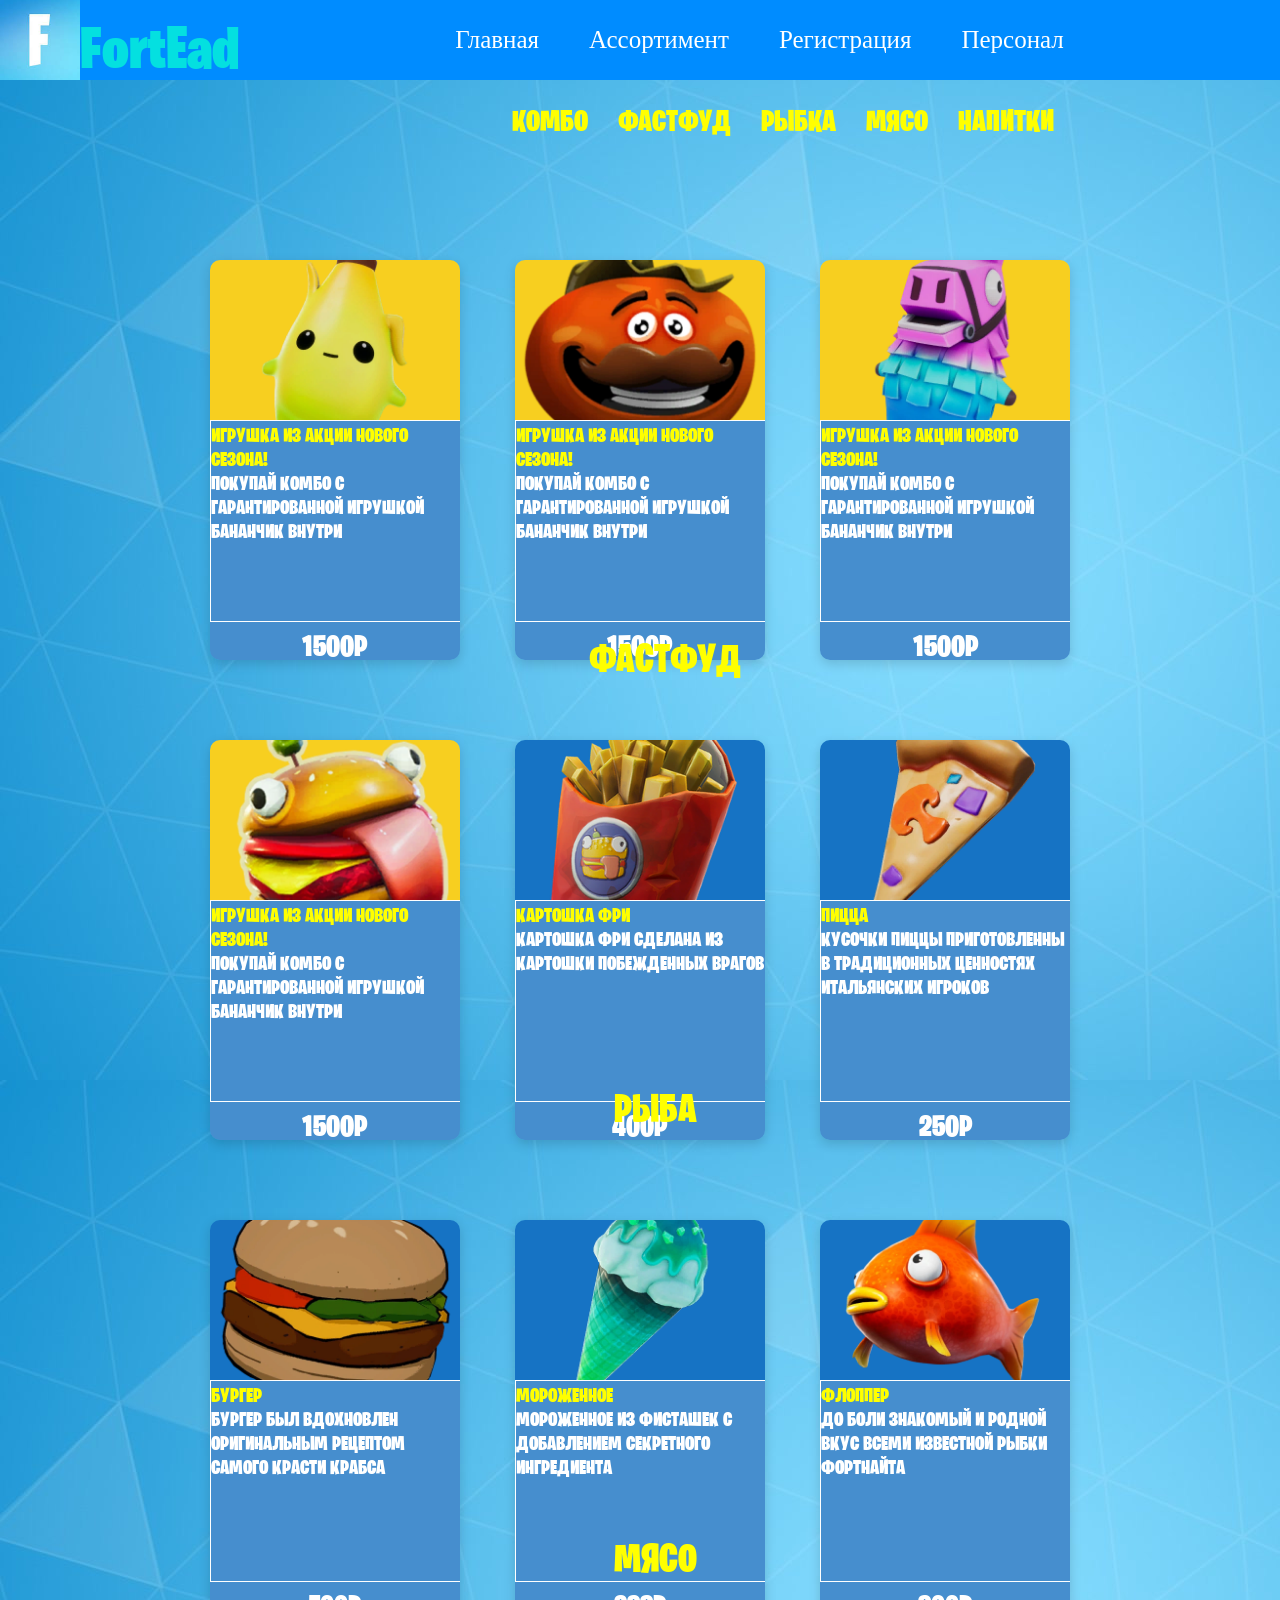
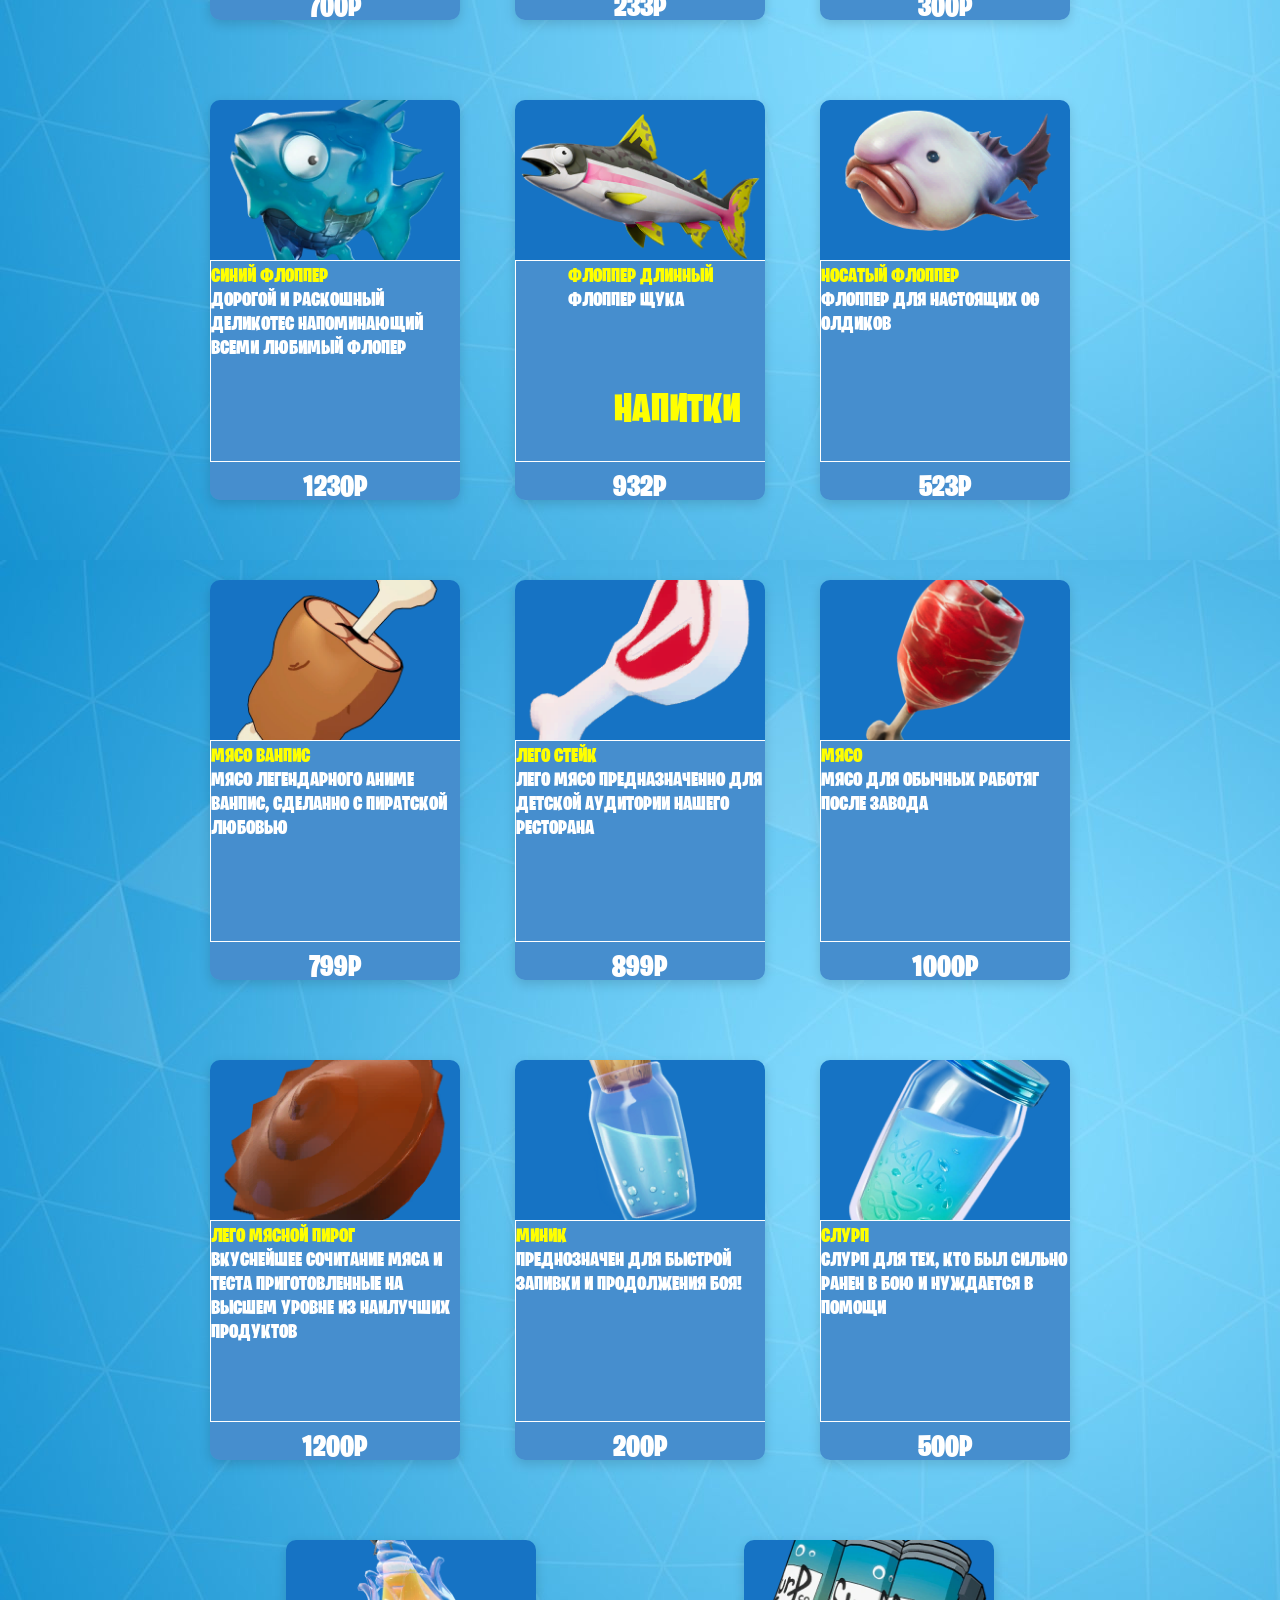
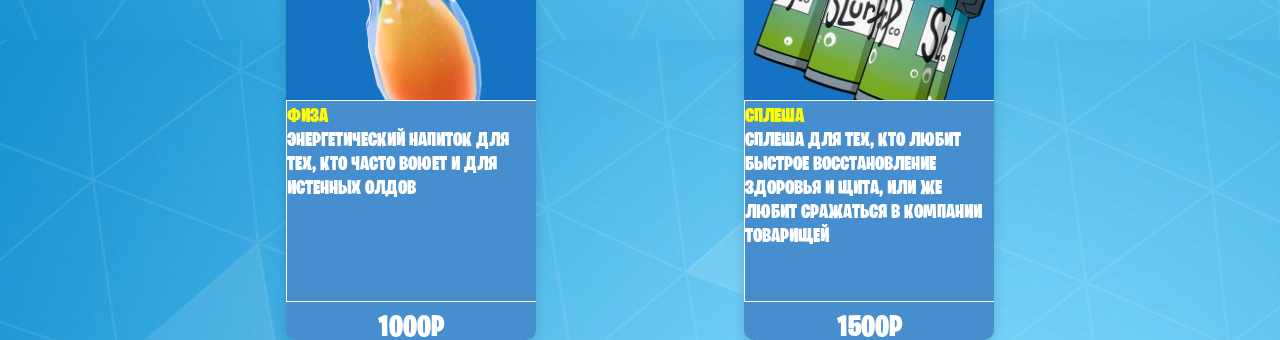
<file: Писцов пр2/index1PR2.html>
<!DOCTYPE html>
<html lang="en">
<head>
    <meta charset="UTF-8">
    <meta name="viewport" content="width=device-width, initial-scale=1.0">
    <title>Document</title>
    <link rel="stylesheet" href="style1PR2.css">
</head>
<body>
    <header class="header1">
<div class="imgdiv1">
    <img class="logo" src="logo.jpg">
</div>
<span class="logotext"> FortEad</span>
<nav class="headerknopkidiv">
    <a href="indexPR2.html" class="buttonHeader1" > Главная</a>
   <a href="index1PR2.html" class="buttonHeader2" > Ассортимент</a>
    <a href="indexForm.html" class="buttonHeader3" > Регистрация</a>
    <a href="index2PR2.html" class="buttonHeader3" > Персонал</a>
</nav>
</header>
<div class="knopkieda">
  <a class="yacor" href="#kombo"><span> Комбо</span> 
      <a class="yacor" href="#fastfud"><span> Фастфуд</span> 
          <a class="yacor" href="#riba"><span> Рыбка</span> 
              <a class="yacor" href="#Meat"><span> Мясо</span> 
                <a class="yacor" href="#napitki"><span> Напитки</span> 
  </div>
  <section  class="section1">
 <div class="kartochka">
    <div class="vnutriimg">
        <img class="karimgAction" src="Peeky_Peely_Sprite_-_Item_-_Fortnite.webp">
    </div>
    <div class="vnutriopis">
        <span class="name" style="color: yellow;">Игрушка из акции Нового сезона! <br> <span class="nameinfo" style="color: #fff;">Покупай комбо с гарантированной игрушкой бананчик внутри</span></span>
    </div>
    <div class="cena"> 
      <span class="karcena"> 1500р</span>
    </div>
</div>
  <div class="kartochka" id="kombo">
    <div class="vnutriimg">
        <img class="karimgAction" src="Tomato_-_Item_-_Fortnite.webp">
    </div>
    <div class="vnutriopis">
        <span class="name" style="color: yellow;">Игрушка из акции Нового сезона! <br> <span class="nameinfo" style="color: #fff;">Покупай комбо с гарантированной игрушкой бананчик внутри</span></span>
        
    </div>
    <div class="cena"> 
      <span class="karcena"> 1500р</span>
    </div>
</div>
  <div class="kartochka">
    <div class="vnutriimg">
        <img class="karimgAction" src="loh.webp">
    </div>
    <div class="vnutriopis">
        <span class="name" style="color: yellow;">Игрушка из акции Нового сезона! <br> <span class="nameinfo" style="color: #fff;">Покупай комбо с гарантированной игрушкой бананчик внутри</span></span>
    </div>
    <div class="cena"> 
      <span class="karcena"> 1500р</span>
    </div>
</div>
  <div class="kartochka">
    <div class="vnutriimg">
        <img class="karimgAction" src="Burger_-_Item_-_Fortnite.webp">
    </div>
    <div class="vnutriopis">
        <span class="name" style="color: yellow;">Игрушка из акции Нового сезона! <br> <span class="nameinfo" style="color: #fff;">Покупай комбо с гарантированной игрушкой бананчик внутри</span></span>
    </div>
    <div class="cena"> 
      <span class="karcena"> 1500р</span>
    </div>
</div>
<div class="namekatalog1" id="fastfud"><span>Фастфуд</span> </div>
  <div class="kartochka">
    <div class="vnutriimg">
        <img class="karimg" src="potatefree.webp">
    </div>
    <div class="vnutriopis">
        <span class="name" style="color: yellow;">Картошка фри <br> <span class="nameinfo" style="color: #fff;">Картошка фри сделана из картошки побежденных врагов</span></span>
    </div>
    <div class="cena"> 
      <span class="karcena"> 400р</span>
    </div>
</div>
  <div class="kartochka">
    <div class="vnutriimg">
        <img class="karimg" src="Slapperoni_Slice_-_Item_-_Fortnite.webp">
    </div>
    <div class="vnutriopis">
        <span class="name" style="color: yellow;">Пицца <br> <span class="nameinfo" style="color: #fff;">Кусочки пиццы приготовленны в традиционных ценностях итальянских игроков</span></span>
    </div>
    <div class="cena"> 
      <span class="karcena"> 250р</span>
    </div>
</div>
  <div class="kartochka">
    <div class="vnutriimg">
        <img class="karimg" src="Krusty_Burger_-_Item_-_Fortnite.webp">
    </div>
    <div class="vnutriopis">
        <span class="name" style="color: yellow;">Бургер <br> <span class="nameinfo" style="color: #fff;">Бургер был вдохновлен оригинальным рецептом самого красти крабса</span></span>
    </div>
    <div class="cena"> 
      <span class="karcena"> 700р</span>
    </div>
</div>
  <div class="kartochka">
    <div class="vnutriimg">
        <img class="karimg" src="Lil27s_Special_Serve_-_Item_-_Fortnite.webp">
    </div>
    <div class="vnutriopis">
        <span class="name" style="color: yellow;">Мороженное <br> <span class="nameinfo" style="color: #fff;">Мороженное из фисташек с добавлением секретного ингредиента </span></span>
    </div>
    <div class="cena"> 
      <span class="karcena"> 233р</span>
    </div>
</div>
<div class="namekatalog2" id="riba"><span>Рыба</span> </div>
  <div class="kartochka">
    <div class="vnutriimg">
        <img class="karimg" src="Flopper_29_-_Item_-_Fortnite.webp">
    </div>
    <div class="vnutriopis">
        <span class="name" style="color: yellow;">Флоппер <br> <span class="nameinfo" style="color: #fff;">До боли знакомый и родной вкус всеми известной рыбки фортнайта</span></span>
    </div>
    <div class="cena"> 
      <span class="karcena"> 300р</span>
    </div>
</div>
  <div class="kartochka">
    <div class="vnutriimg">
        <img class="karimg" src="Slurpfish_29_-_Item_-_Fortnite.webp">
    </div>
    <div class="vnutriopis">
        <span class="name" style="color: yellow;">Синий флоппер <br> <span class="nameinfo" style="color: #fff;">Дорогой и раскошный деликотес напоминающий всеми любимый флопер</span></span>
    </div>
    <div class="cena"> 
      <span class="karcena"> 1230р</span>
    </div>
</div>
  <div class="kartochka">
    <div class="vnutriimg">
        <img class="karimg" src="Hop_Flopper_-_Item_-_Fortnite.webp">
    </div>
    <div class="vnutriopis">
        <span class="name" style="color: yellow;">Флоппер длинный <br> <span class="nameinfo" style="color: #fff;">Флоппер щука</span></span>
    </div>
    <div class="cena"> 
      <span class="karcena"> 932р</span>
    </div>
</div>
  <div class="kartochka">
    <div class="vnutriimg">
        <img class="karimg" src="Stink_Fish_-_Item_-_Fortnite.webp">
    </div>
    <div class="vnutriopis">
        <span class="name" style="color: yellow;">Носатый флоппер <br> <span class="nameinfo" style="color: #fff;">Флоппер для настоящих OG олдиков</span></span>
    </div>
    <div class="cena"> 
      <span class="karcena"> 523р</span>
    </div>
</div>
<div class="namekatalog3" id="Meat"><span>Мясо</span> </div>
  <div class="kartochka">
    <div class="vnutriimg">
        <img class="karimg" src="Meat_on_a_Stick_-_Item_-_Fortnite.webp">
    </div>
    <div class="vnutriopis">
        <span class="name" style="color: yellow;">Мясо ванпис <br> <span class="nameinfo" style="color: #fff;">Мясо легендарного аниме ванпис, сделанно с пиратской любовью</span></span>
    </div>
    <div class="cena"> 
      <span class="karcena"> 799р</span>
    </div>
</div>
  <div class="kartochka">
    <div class="vnutriimg">
        <img class="karimg" src="Meat_-_Item_-_LEGO_Fortnite.png">
    </div>
    <div class="vnutriopis">
        <span class="name" style="color: yellow;">Лего стейк <br> <span class="nameinfo" style="color: #fff;">Лего мясо предназначенно для детской аудитории нашего ресторана</span></span>
    </div>
    <div class="cena"> 
      <span class="karcena"> 899р</span>
    </div>
</div>
  <div class="kartochka">
    <div class="vnutriimg">
        <img class="karimg" src="Meat_-_Item_-_Fortnite.png">
    </div>
    <div class="vnutriopis">
        <span class="name" style="color: yellow;">Мясо <br> <span class="nameinfo" style="color: #fff;">Мясо для обычных работяг после завода</span></span>
    </div>
    <div class="cena"> 
      <span class="karcena"> 1000р</span>
    </div>
</div>
  <div class="kartochka">
    <div class="vnutriimg">
        <img class="karimg" src="Meat_Pie_-_Item_-_LEGO_Fortnite.png">
    </div>
    <div class="vnutriopis">
        <span class="name" style="color: yellow;">Лего мясной пирог<br> <span class="nameinfo" style="color: #fff;">Вкуснейшее сочитание мяса и теста приготовленные на высшем уровне из наилучших продуктов</span></span>
    </div>
    <div class="cena"> 
      <span class="karcena"> 1200р</span>
    </div>
</div>
<div class="namekatalog4" id="napitki"><span>Напитки</span> </div>
  <div class="kartochka">
    <div class="vnutriimg">
        <img class="karimg" src="Small_Shield_Potion_(v11.00)_-_Item_-_Fortnite.webp">
    </div>
    <div class="vnutriopis">
        <span class="name" style="color: yellow;">Миник <br> <span class="nameinfo" style="color: #fff;">преднозначен для быстрой запивки и продолжения боя!</span></span>
    </div>
    <div class="cena"> 
      <span class="karcena"> 200р</span>
    </div>
</div>
  <div class="kartochka">
    <div class="vnutriimg">
        <img class="karimg" src="Consumable_slurp.webp">
    </div>
    <div class="vnutriopis">
        <span class="name" style="color: yellow;">Слурп<br> <span class="nameinfo" style="color: #fff;">слурп для тех, кто был сильно ранен в бою и нуждается в помощи</span></span>
    </div>
    <div class="cena"> 
      <span class="karcena"> 500р</span>
    </div>
</div>
  <div class="kartochka">
    <div class="vnutriimg">
        <img class="karimg" src="Exotic_SlapBerry_Fizz_-_Item_-_Fortnite.webp">
    </div>
    <div class="vnutriopis">
        <span class="name" style="color: yellow;">Физа <br> <span class="nameinfo" style="color: #fff;">энергетический напиток для тех, кто часто воюет и для истенных олдов </span></span>
    </div>
    <div class="cena"> 
      <span class="karcena"> 1000р</span>
    </div>
</div>
  <div class="kartochka">
    <div class="vnutriimg">
        <img class="karimg" src="Chug_Splash_29_-_Item_-_Fortnite.webp">
    </div>
    <div class="vnutriopis">
        <span class="name" style="color: yellow;">Сплеша <br> <span class="nameinfo" style="color: #fff;">Сплеша для тех, кто любит быстрое восстановление здоровья и щита, или же любит сражаться в компании товарищей </span></span>
    </div>
    <div class="cena"> 
      <span class="karcena"> 1500р</span>
    </div>
</div>
    </section>
    </div>   
</body>
</html>
</file>
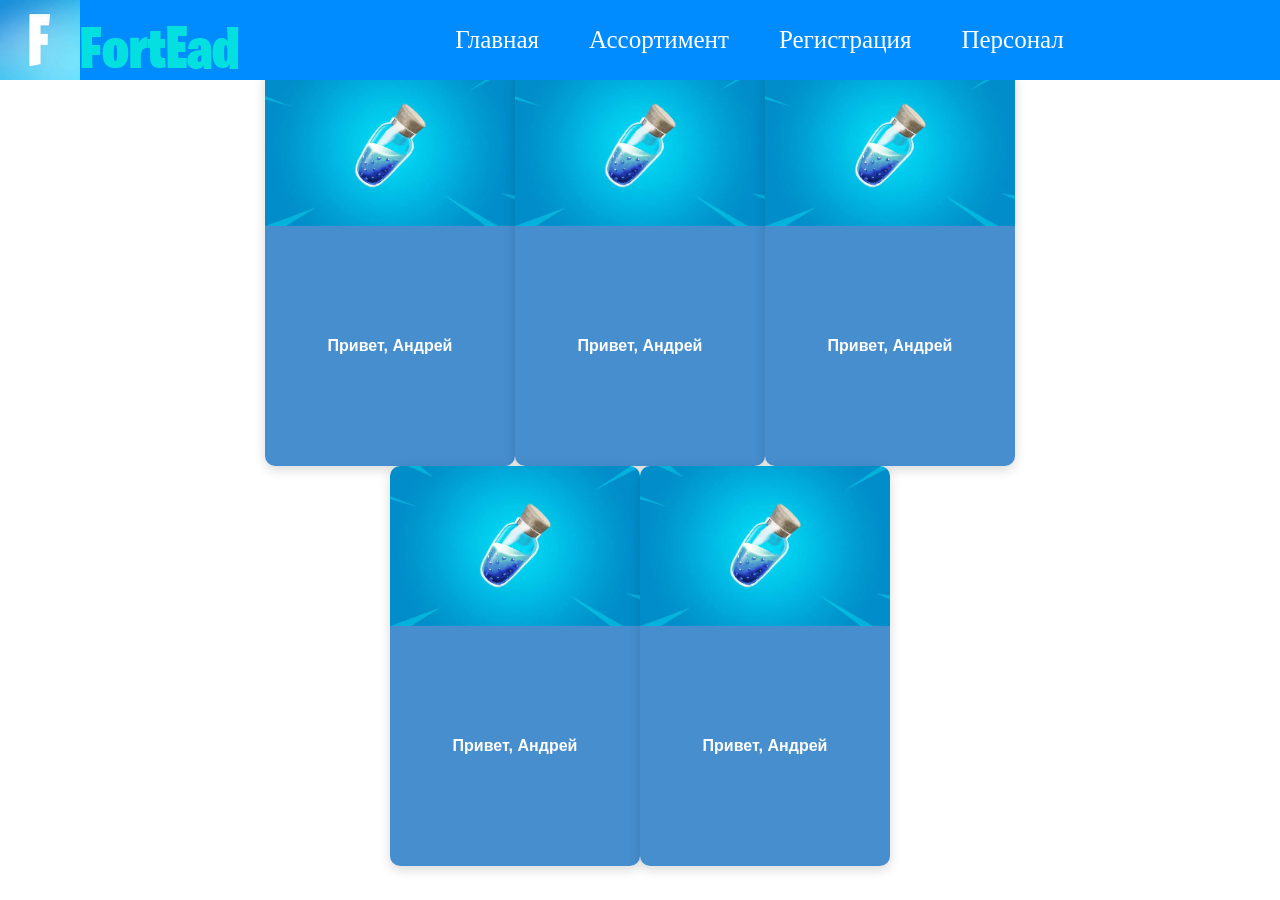
<file: Писцов пр2/index2PR2.html>
<!DOCTYPE html>
<html lang="en">
<head>
    <meta charset="UTF-8">
    <meta name="viewport" content="width=device-width, initial-scale=1.0">
    <title>Document</title>
    <link rel="stylesheet" href="style2PR2.css">
</head>
<body>
    <header class="header1">
<div class="imgdiv1">
    <img class="logo" src="logo.jpg">
</div>
<span class="logotext"> FortEad</span>
<nav class="headerknopkidiv">
    <a href="indexPR2.html" class="buttonHeader1" > Главная</a>
   <a href="index1PR2.html" class="buttonHeader2" > Ассортимент</a>
    <a href="indexForm.html" class="buttonHeader3" > Регистрация</a>
    <a href="index2PR2.html" class="buttonHeader3" > Персонал</a>
</nav>
</header>

     <span class="povora">Наши повора</span>
    <div class="maindiv">
       
        <div class="povoraStr">
            <div class="kartochka">
    <div class="vnutriimg">
        <img class="karimg" src="images.jpg">
    </div>
    <div class="vnutriopis">
        <span>Привет, Андрей</span>
    </div>
</div>
     <div class="kartochka">
    <div class="vnutriimg">
        <img class="karimg" src="images.jpg">
    </div>
    <div class="vnutriopis">
        <span>Привет, Андрей</span>
    </div>
</div>
     <div class="kartochka">
    <div class="vnutriimg">
        <img class="karimg" src="images.jpg">
    </div>
    <div class="vnutriopis">
        <span>Привет, Андрей</span>
    </div>
</div>
     <div class="kartochka">
    <div class="vnutriimg">
        <img class="karimg" src="images.jpg">
    </div>
    <div class="vnutriopis">
        <span>Привет, Андрей</span>
    </div>
</div>
     <div class="kartochka">
    <div class="vnutriimg">
        <img class="karimg" src="images.jpg">
    </div>
    <div class="vnutriopis">
        <span>Привет, Андрей</span>
    </div>
</div>
         </div>       
    </div>
</body>
</html>
</file>
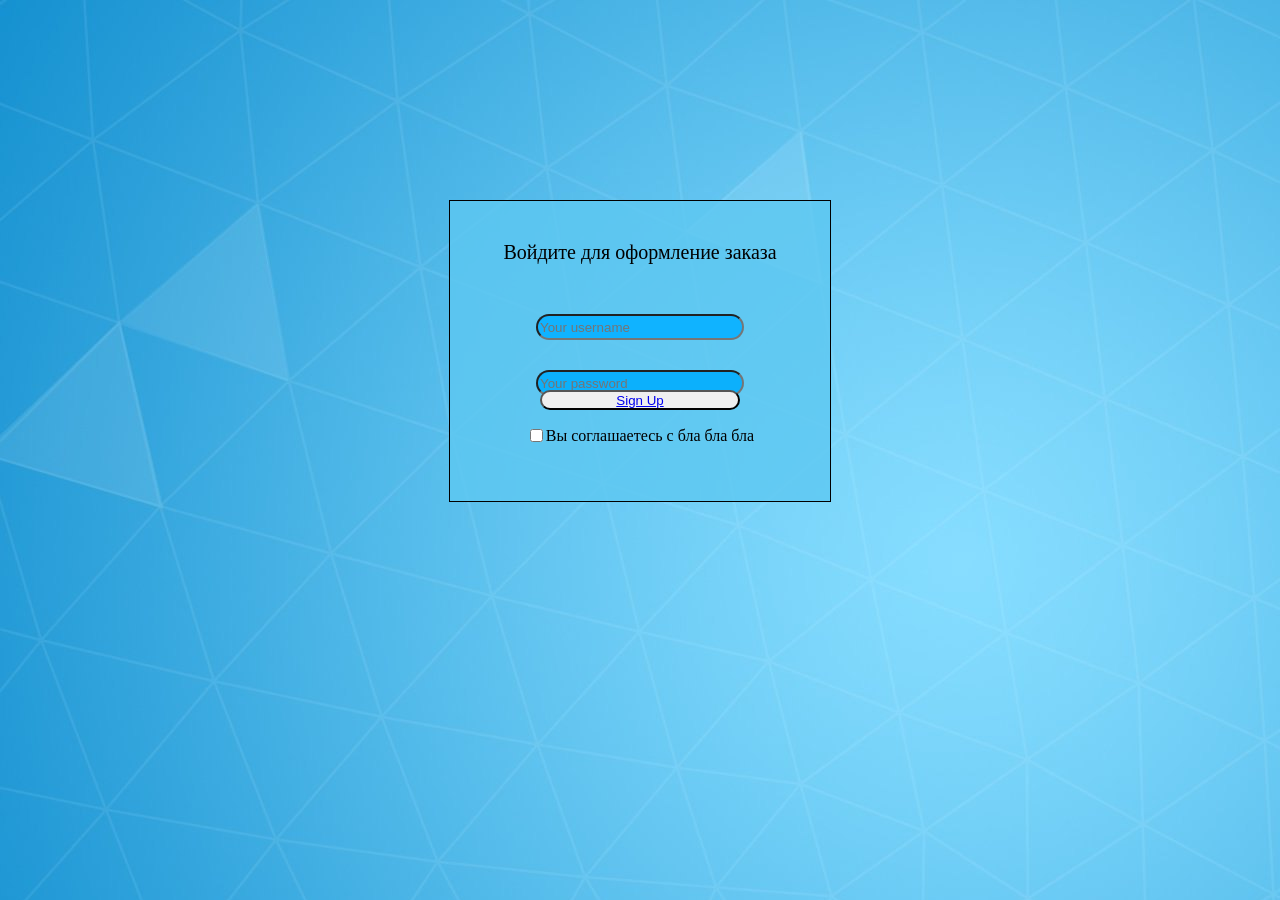
<file: Писцов пр2/indexForm.html>
<!DOCTYPE html>
<html lang="en">
<head>
    <meta charset="UTF-8">
    <meta name="viewport" content="width=device-width, initial-scale=1.0">
    <title>Document</title>
    <link rel="stylesheet" href="styleFrom.css">
</head>
<body>
    <div class="mainpodform"> 
    <form class="forma" action="indexForm.html"> 
<div class="logo"> Войдите для оформление заказа</div>
<input class="user" type="text" placeholder="Your username">
<input class="password" type="password" placeholder="Your password">
<label class="sogl"><input  type="checkbox">Вы соглашаетесь с бла бла бла</label>
<button class="signup" type="submit"><a href="indexPR2.html"> Sign Up</a></button>
    </form>
</div>
</body>
</html>
</file>
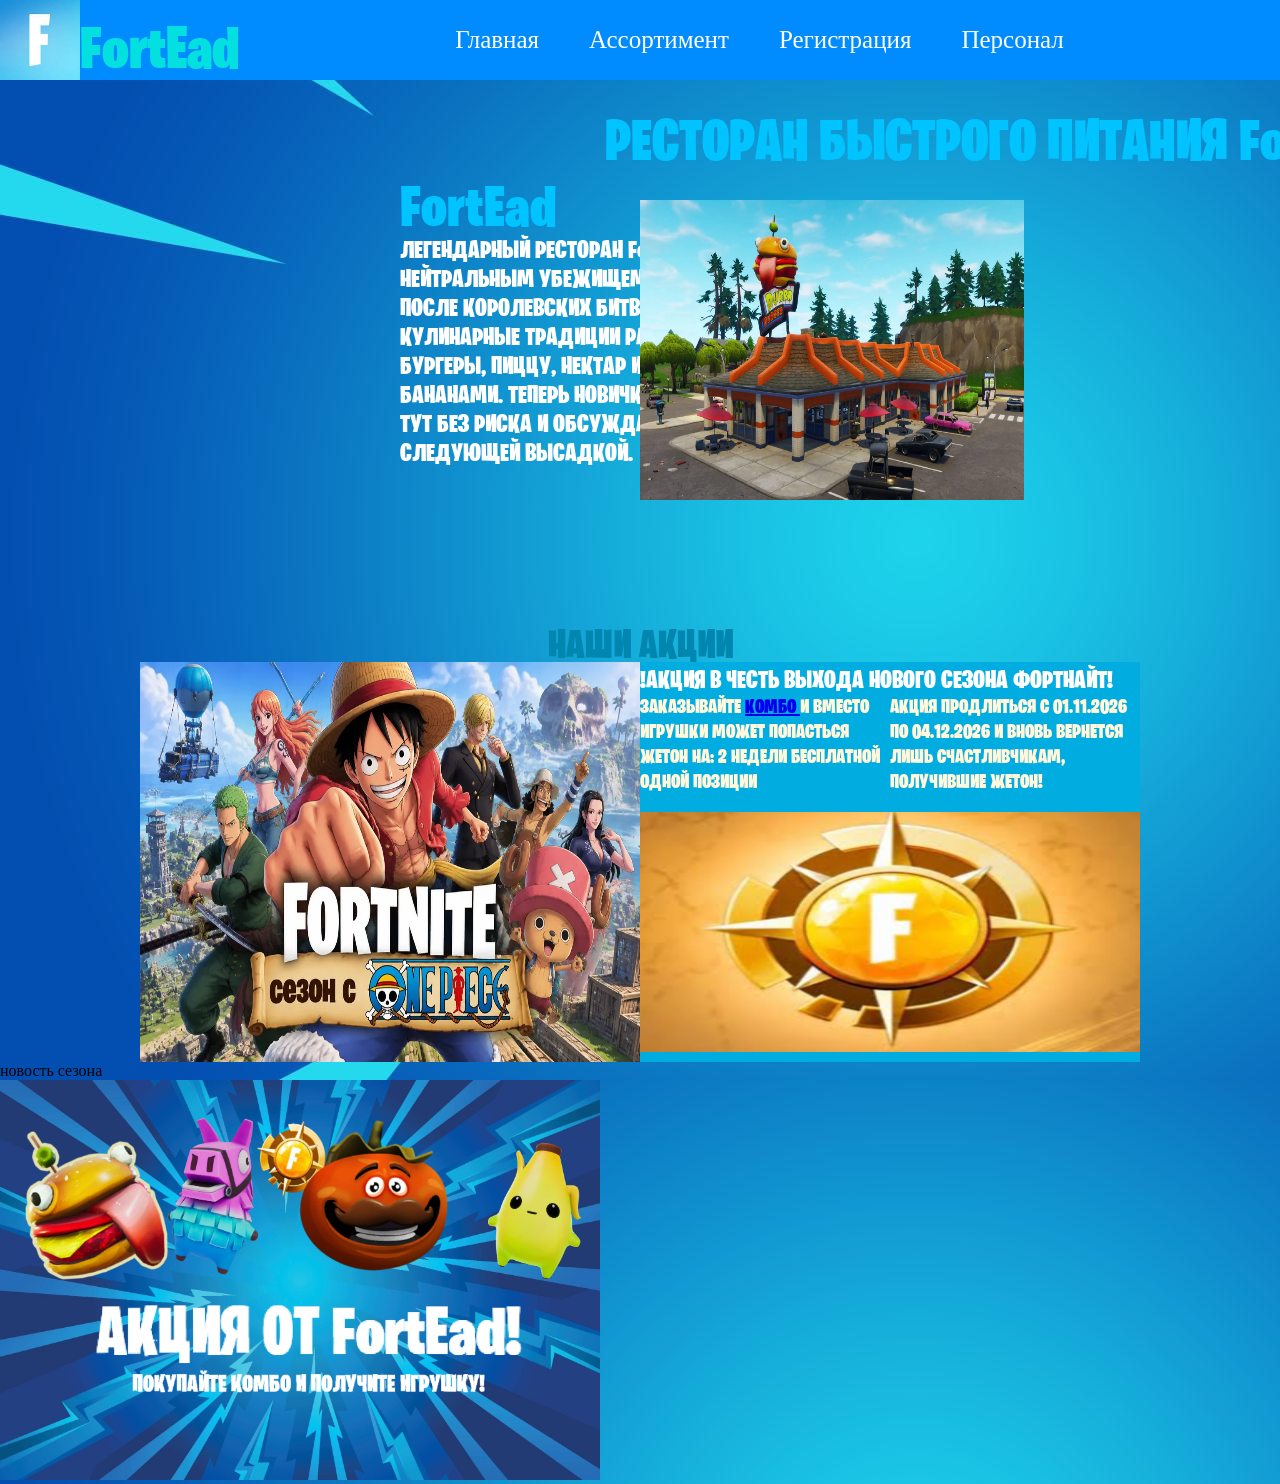
<file: Писцов пр2/indexPR2.html>
<!DOCTYPE html>
<html lang="en">
<head>
    <meta charset="UTF-8">
    <meta name="viewport" content="width=device-width, initial-scale=1.0">
    <title>Главная</title>
    <link rel="stylesheet" href="stylePR2.css">
</head>
<body>
    <header class="header1">
<div class="imgdiv1">
    <img class="logo" src="logo.jpg">
</div>
<span class="logotext"> FortEad</span>
<nav class="headerknopkidiv">
    <a href="indexPR2.html" class="buttonHeader1" > Главная</a>
   <a href="index1PR2.html" class="buttonHeader2" > Ассортимент</a>
    <a href="indexForm.html" class="buttonHeader3" > Регистрация</a>
    <a href="" class="buttonHeader3" > Персонал</a>
</nav>

</header>
    <div class="main">
        <section class="infoforead">
            
            <span class="historylogo">Ресторан быстрого питания FortEad</span>          
    </section>
    <section class="inforest">
       <div class="history">
        <span class="fort"> FortEad</span> 
        <span class="textead">Легендарный ресторан FortEad на острове стал нейтральным убежищем для уставших бойцов после королевских битв. Здесь объединили кулинарные традиции разных локаций и подают бургеры, пиццу, Нектар и десерты из прыг-ягод с бананами. Теперь новички и чемпионы отдыхают тут без риска и обсуждают тактику перед следующей высадкой.</span>
         </div>  
         <div class="imgeaddiv">
            <img class="imgead" src="728886.png">
         </div>
         </section>
         <span class="actioninfo"> наши акции</span>
     <aside>
        <div class="Action">
            <div class="Actionimgdiv"> <img class="imgaction" src="10f7ee57-4d12-4a69-9b4f-418a5ac15e5d.webp">
                </div>
                <div class="textactiondiv">
                    <div class="actionmaintext">
        <span class="textactionmain">!АКЦИЯ В ЧЕСТЬ ВЫХОДА НОВОГО СЕЗОНА ФОРТНАЙТ!</span>
        </div>
        <div class="textactionbodydiv">
        <div class="actiontextbody">
        <span class="textaction"> Заказывайте <a href="index1PR2.html/#actionjeton"> комбо </a> и вместо игрушки может попасться жетон на: 2 недели бесплатной одной позиции</span>
        </div>
        <div class="actiondata"> <span class="actiondatatext">Акция продлиться с 01.11.2026 по 04.12.2026 и вновь вернется лишь счастливчикам, получившие жетон! </span> </div>
        </div>
        <img class="jeton" src="passwordlogo.png">  
        </div>
    </aside>
     <span  class="actionlogo">новость сезона </span> 
     <div class="actionimgdiv">
     <img class="actionimg" src="Frame 1.png"> 
     </div>
    <span class="personal"></span>
    </div>
</body>
</html>
</file>
<file: Писцов пр2/style1PR2.css>
@font-face {
    font-family: "fortnitebattlefest";
    src: url(fortnitebattlefest.ttf);
}
body {
    margin: 0;
    background-image: url(1641204074_2-abrakadabra-fun-p-sinii-fon-dlya-prevyu-2.jpg);
height: 100%;
}
.logotext {
      font-family: "fortnitebattlefest";
      font-size: 60px;
    text-decoration: none;
    display: flex;
align-items: center;
justify-content: center;
color: rgb(4, 224, 224);
}
.headerknopkidiv {
    display: flex;
justify-content: center;
align-items: center;
gap: 50px;
left: 50px;
}
.yacor {
    text-decoration: none;
    color: yellow;
}
.yacor:hover {
    color: rgb(170, 170, 1);
}
.header1 {
    width: 100%;
    height: 80px;
    background-color: rgb(0, 140, 255);
    display: flex;
    flex-direction: row;
    position: fixed;
    top: 0;
    left: 0;
    width: 100%;
    height: 80px;
    z-index: 1001;
}
.imgdiv1 {
    width: 80px;
    height: 80px;
   display: flex;
   align-items: center;
}
.logo {
    width: 80px;
    height: 80px;
}
.headerknopkidiv {
    width: 100%;
    height: 80px;
    display: flex;
    align-items: center;
}
.buttonHeader1{
      display: flex;
    align-items: center;
    width: auto;
    height: 20px;
    text-decoration: none;
     font-size: 25px;
  border: none;
  color:white;
    }
.buttonHeader1:hover {
    color: rgb(0, 38, 255);
}
.buttonHeader2{
    display: flex;
    align-items: center;
    width: auto;
    height: 20px;
    text-decoration: none;
    font-size: 25px;
    color:white;
}
.buttonHeader2:hover {
    color: rgb(0, 38, 255);
}
.buttonHeader3{
      display: flex;
    align-items: center;
    width: auto;
    height: 20px;
    text-decoration: none;
     font-size: 25px;
     border: none;
     color:white;
}
.buttonHeader3:hover {
    color: rgb(0, 38, 255);
}
.actionlogo {
    display: flex;
    position: absolute;
    top: 67px;
    left: 760px;
    font-family: "fortnitebattlefest";
      font-size: 60px;
      color: yellow;
}
.fastfudspan {
      display: flex;
    position: absolute;
    top: 550px;
    left: 820px;
    font-family: "fortnitebattlefest";
      font-size: 60px;
      color: yellow;
}
.knopkieda {
    top: 200px;
    width: 400px;
    height: auto;
    font-family:"fortnitebattlefest";
    font-size: 30px;
    color: yellow;
     display: flex;
    position: absolute;
    left: 40%;
    top: 100px;
z-index: 1000;
gap: 30px;
}
.section1 {
    width: 70%;
    margin: 200px auto 0 auto;
    gap: 20px;
    display: flex;
    justify-content: center;
    align-items: center;
    flex-wrap: wrap;
    justify-content: space-around
}
.namekatalog1 {
     font-family:"fortnitebattlefest";
    font-size: 40px;
    color: yellow;
    top: 70%;
    left: 46%;
    display: flex;
position: absolute;
}
.namekatalog2 {
       font-family:"fortnitebattlefest";
    font-size: 40px;
    color: yellow;
    top: 120%;
    left: 48%;
    display: flex;
position: absolute;
}
.namekatalog3 {
       font-family:"fortnitebattlefest";
    font-size: 40px;
    color: yellow;
    top: 170%;
    left: 48%;
    display: flex;
position: absolute;
}
.namekatalog4 {
       font-family:"fortnitebattlefest";
    font-size: 40px;
    color: yellow;
    top: 220%;
    left: 48%;
    display: flex;
position: absolute;
}
.kartochka {
    margin-top: 60px;
    height: 400px;
    width: 250px;
    border-radius: 10px;
    overflow: hidden;
    box-shadow: 0 4px 12px rgba(0, 0, 0, 0.15);
}
.vnutriimg {
    width: 100%;
    height: 40%;
}
.karimg {
    width: 100%;
    height: 100%;
    object-fit: cover;
    display: block;
    background-color: rgb(22, 115, 196);
}
.karimgAction {
    width: 100%;
    height: 100%;
    object-fit: cover;
    display: block;
    background-color: rgb(247, 207, 32);
}
.vnutriopis {
    width: 100%;
    height: 50%;
    background-color: rgb(70, 142, 206);
    display: flex;
    justify-content: center;
    color: #fff;
    font-family: "fortnitebattlefest";
    font-size: 20px;
    border: 1px solid;
}
.cena {
    width: 100%;
    height: 10%;
    background-color: rgb(70, 142, 206);
    display: flex;
    align-items: center;
    justify-content: center;
    font-family: "fortnitebattlefest";
      font-size: 30px;
      color: white;
}
</file>
<file: Писцов пр2/style2PR2.css>
@font-face {
    font-family: "fortnitebattlefest";
    src: url(fortnitebattlefest.ttf);
}
.povora {
    display: flex;
    align-items: center;
justify-content: center;
font-size: 50px;
}
.logotext {
      font-family: "fortnitebattlefest";
      font-size: 60px;
    text-decoration: none;
    display: flex;
align-items: center;
justify-content: center;
color: rgb(4, 224, 224);
}
.maindiv {
    display: flex;
justify-content: center;
align-items: center;
}
.headerknopkidiv {
    display: flex;
justify-content: center;
align-items: center;
gap: 50px;
left: 50px;
}
.header1 {
    width: 100%;
    height: 80px;
    background-color: rgb(0, 140, 255);
    display: flex;
    flex-direction: row;
    position: fixed;
    top: 0;
    left: 0;
    width: 100%;
    height: 80px;
}
.imgdiv1 {
    width: 80px;
    height: 80px;
   display: flex;
   align-items: center;
}
.logo {
    width: 80px;
    height: 80px;
}
.headerknopkidiv {
    width: 100%;
    height: 80px;
    display: flex;
    align-items: center;
}
.buttonHeader1{
      display: flex;
    align-items: center;
    width: auto;
    height: 20px;
    text-decoration: none;
     font-size: 25px;
  border: none;
  color:white;
    }
.buttonHeader1:hover {
    color: rgb(0, 38, 255);
}
.buttonHeader2{
    display: flex;
    align-items: center;
    width: auto;
    height: 20px;
    text-decoration: none;
    font-size: 25px;
    color:white;
}
.buttonHeader2:hover {
    color: rgb(0, 38, 255);
}
.buttonHeader3{
      display: flex;
    align-items: center;
    width: auto;
    height: 20px;
    text-decoration: none;
     font-size: 25px;
     border: none;
     color:white;
}
.buttonHeader3:hover {
    color: rgb(0, 38, 255);
}
.povoraStr {
    width: 60%;
    height: 100%;
    display: flex;
    flex-wrap: wrap;
    flex-direction: row;
    align-items: center;
    justify-content: center;
}
.kartochka {
    height: 400px;
    width: 250px;
    border-radius: 10px;
    overflow: hidden;
    box-shadow: 0 4px 12px rgba(0, 0, 0, 0.15);
}

.vnutriimg {
    width: 100%;
    height: 40%;
}

.karimg {
    width: 100%;
    height: 100%;
    object-fit: cover;
    display: block;
}

.vnutriopis {
    width: 100%;
    height: 60%;
    background-color: rgb(70, 142, 206);
    display: flex;
    justify-content: center;
    align-items: center;
    color: #fff;
    font-family: Arial, sans-serif;
    font-weight: 600;
}
</file>
<file: Писцов пр2/styleFrom.css>
body {
    background-image: url(1641204074_2-abrakadabra-fun-p-sinii-fon-dlya-prevyu-2.jpg);
}
.forma {
    width: 380px;
    height: 300px;
    border: 1px solid;
    display: flex;
    align-items: center;
    flex-direction: column;
    background-color: rgba(93, 200, 241, 0.795);
}
.mainpodform {
    margin-top: 200px;
      display: flex;
justify-content: center;
align-items: center;

}
.logo {
margin-top: 40px;
font-size: 20px;
text-align: start;
}
.user {
    margin-top: 50px;
    width: 200px;
    height: 20px;
    background-color:rgb(16, 179, 255);
    border-radius: 100px;
}
.password {
    margin-top: 30px;
    width: 200px;
    height: 20px;
    background-color:rgb(12, 176, 252);
     border-radius: 100px;
}
.signup {
    width: 200px;
    height: 20px;
    position: absolute;
bottom: 490px;
 border-radius: 100px;
}
.sogl {
    margin-top: 30px;
    display: flex;
align-items: end;

}
</file>
<file: Писцов пр2/stylePR2.css>
@font-face {
    font-family: "fortnitebattlefest";
    src: url(fortnitebattlefest.ttf);
}
body {
    margin-top: 80px;
}
.headerknopkidiv {
    display: flex;
justify-content: center;
align-items: center;
gap: 50px;
left: 50px;
}
.header1 {
    width: 100%;
    height: 80px;
    background-color: rgb(0, 140, 255);
    display: flex;
    flex-direction: row;
    position: fixed;
    top: 0;
    left: 0;
    width: 100%;
    height: 80px;
}
.imgdiv1 {
    width: 80px;
    height: 80px;
   display: flex;
   align-items: center;
}
.logo {
    width: 80px;
    height: 80px;
}
.headerknopkidiv {
    width: 100%;
    height: 80px;
    display: flex;
    align-items: center;
}
.buttonHeader1{
      display: flex;
    align-items: center;
    width: auto;
    height: 20px;
    text-decoration: none;
     font-size: 25px;
  border: none;
  color:white;
    }
.buttonHeader1:hover {
    color: rgb(0, 38, 255);
}
.buttonHeader2{
    display: flex;
    align-items: center;
    width: auto;
    height: 20px;
    text-decoration: none;
    font-size: 25px;
    color:white;
}
.buttonHeader2:hover {
    color: rgb(0, 38, 255);
}
.buttonHeader3{
      display: flex;
    align-items: center;
    width: auto;
    height: 20px;
    text-decoration: none;
     font-size: 25px;
     border: none;
     color:white;
}
.buttonHeader3:hover {
    color: rgb(0, 38, 255);
}
.main {
    margin-top: 60px;
    width: 100%;
    height: 970px;
   
}
.historylogo{
    display: flex;
    align-items: center;
    justify-content: center;
    font-size: 58px;
    font-family: "fortnitebattlefest";
    color: #00c3ff;
}
.fort {
     margin-left: 400px;
      font-size: 58px;
    font-family: "fortnitebattlefest";
    color: #00c3ff;
}
.mainback {
width: 100%;
height: 100%;
}
.logotext {
      font-family: "fortnitebattlefest";
      font-size: 60px;
    text-decoration: none;
    display: flex;
align-items: center;
justify-content: center;
color: rgb(4, 224, 224);
}
body {
margin: 0;
 background-image: url(ab94i3q4agk21.jpg);

}
.history {
width: 50%;
height: 100%;
}
.inforest {
    width: 100%;
    height:300px;
    display: flex;
    flex-direction: row;
    justify-content: center;
    align-items: center;
}
.imgeaddiv {
    margin-top: 67px;
    width: 50%;
    height: 100%;
}
.imgead {
    width: 60%;
    height:100%;
}
.infoforead {
    margin-top: 100px;
margin-left: 600px;
    width: 800px;
}
.textead {
    margin-left: 400px;
display: flex;
justify-content: center;
width: 500px;
height: 250 px;
    color:#fffefe;
    font-size:  25px;
     font-family: "fortnitebattlefest";
}
.actioninfo {
    margin-top: 150px;
    font-size: 40px;
     font-family: "fortnitebattlefest";
     color: #0086af;
     display: flex;
    justify-content: center
}
aside {
    display: flex;
    justify-content: center;
    align-items: center;
}
.Action {
    width: 1000px;
height: 400px;
display: flex;
flex-direction: row;
background-color: #01ace0;
border: 1px #026280;
}
.imgaction {
width: 100%;
height: 100%;
}
.actionimg {
    width: 600px;
    height: 400px;
}
.Actionimgdiv {
    width: 50%;
    height: 100%;
}
.textactiondiv {
width: 50%;
height: 100%;
}
.jeton {
    width: 100%;
    height: 60%;
}
.textactionmain {
    font-family: "fortnitebattlefest";
    font-size: 25px;
    color: white;
}
.textaction {
    font-size: 20px;
     font-family: "fortnitebattlefest";
     color:cornsilk
}
.actiontextbody {
    width: 50%;
}
.textactionbodydiv {
height: 30%;
display: flex;
flex-direction: row;
}
.actiondata {
    width: 50%;
}
.actiondatatext {
    font-size: 20px;
     font-family: "fortnitebattlefest";
     color:cornsilk
}
</file>
